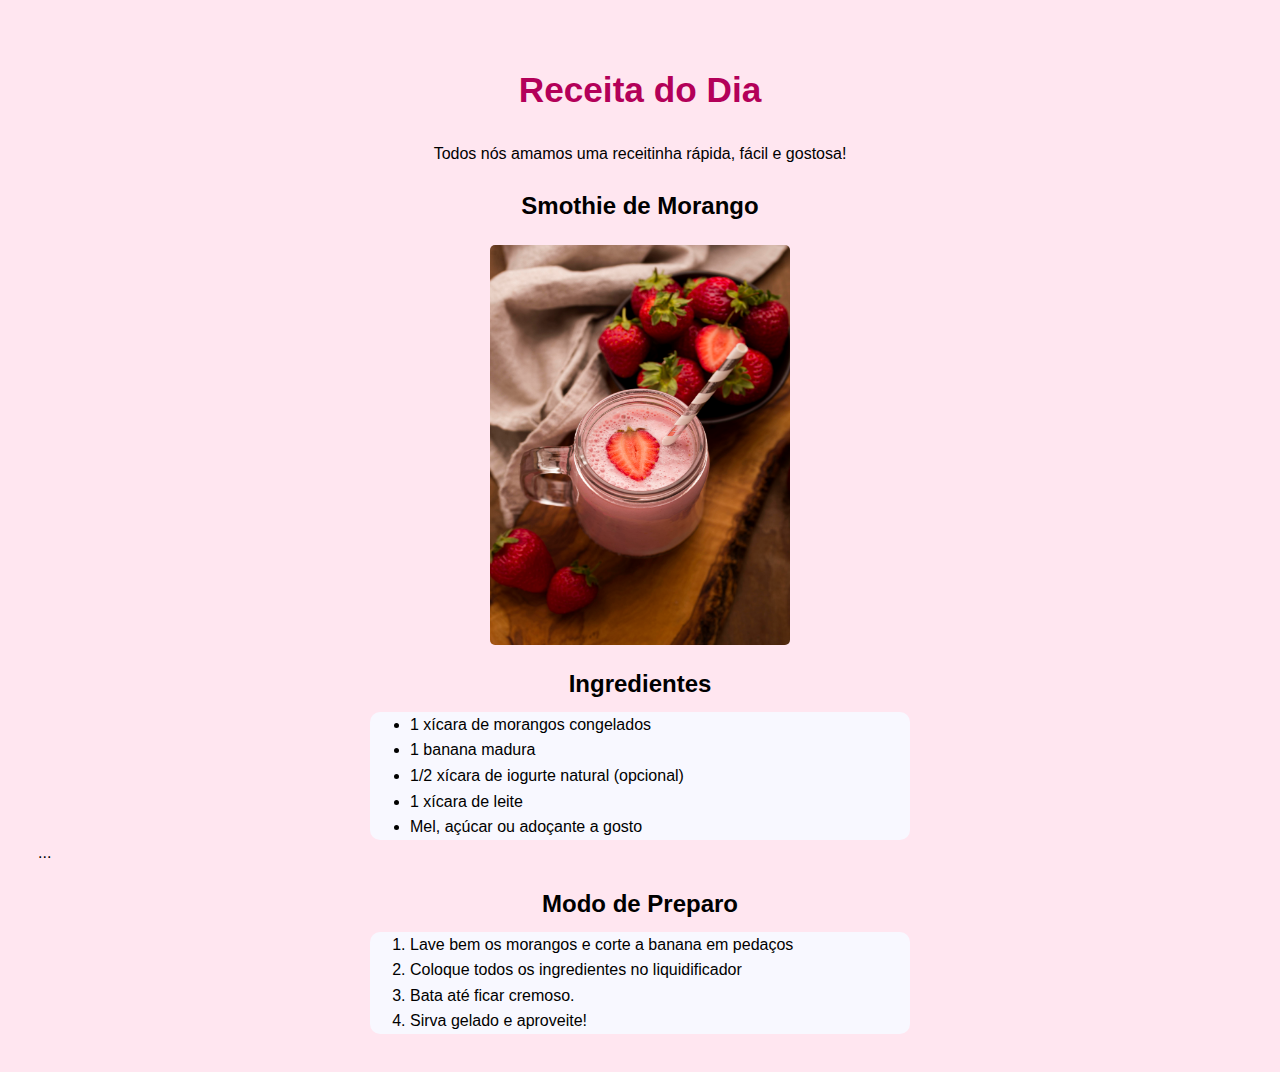
<file: index.html>
<!DOCTYPE html>
<html lang="pt">

<html>
<head>
    <meta charset="UTF-8">
    <meta name="viewport" content="width=device-width, initial-scale=1.0">
    <title>Receitas</title>
   <link rel="stylesheet" href="styles.css">

</head>
<body>
    <h1>Receita do Dia</h1>
    <p>Todos nós amamos uma receitinha rápida, fácil e gostosa!</p>
    <h2>Smothie de Morango</h2>
    <img class="img.receita" src="img/milkshake-de-morango-em-angulo-alto-com-palha-e-pano.jpg" alt="Smothie de Morango">

   
  <h2>Ingredientes</h2>
  <ul>
    <li>1 xícara de morangos congelados</li>
    <li>1 banana madura</li>
    <li>1/2 xícara de iogurte natural (opcional)</li>
    <li>1 xícara de leite</li>
    <li>Mel, açúcar ou adoçante a gosto</li>
  </ul>

      <div class="caixa-conteudo">...</div> <!--  quebrou o espaço   -->

         <h2>Modo de Preparo</h2>
         <ol>
            <li>Lave bem os morangos e corte a banana em pedaços</li>
            <li>Coloque todos os ingredientes no liquidificador</li>
            <li>Bata até ficar cremoso.</li>
            <li>Sirva gelado e aproveite!</li>
         </ol>
       
</body>
</html>
</file>
<file: styles.css>
/* Fundo rosa claro */
body {
  background-color: #ffe6f0;
  font-family: Verdana, Geneva, Tahoma, sans-serif;
}

h1, h2, h3, p, ul, ol {
  text-align: center;
}

img {
  display: block;
  margin: 20px auto;
  width: 300px; /* ou 300px se quiser maior */
  height: 400px;
  border-radius: 5px;
}

h1 {
  font-size: 2.2rem;
  color: #b30059; /* tom de rosa escuro */
  font-weight: bold;
}

h2 {
  margin-bottom: 0.5rem; 
  
}


body {
  padding: 30px;
  line-height: 1.6;
}

ul, ol {
  text-align:left;
  max-width: 500px;
  margin:auto; 20px;
  background-color: #F8F8FF;
  padding:auto; 20px;
  border-radius:10px;
}

.caixa-conteudo {
  margin-top: 0;
}
</file>
